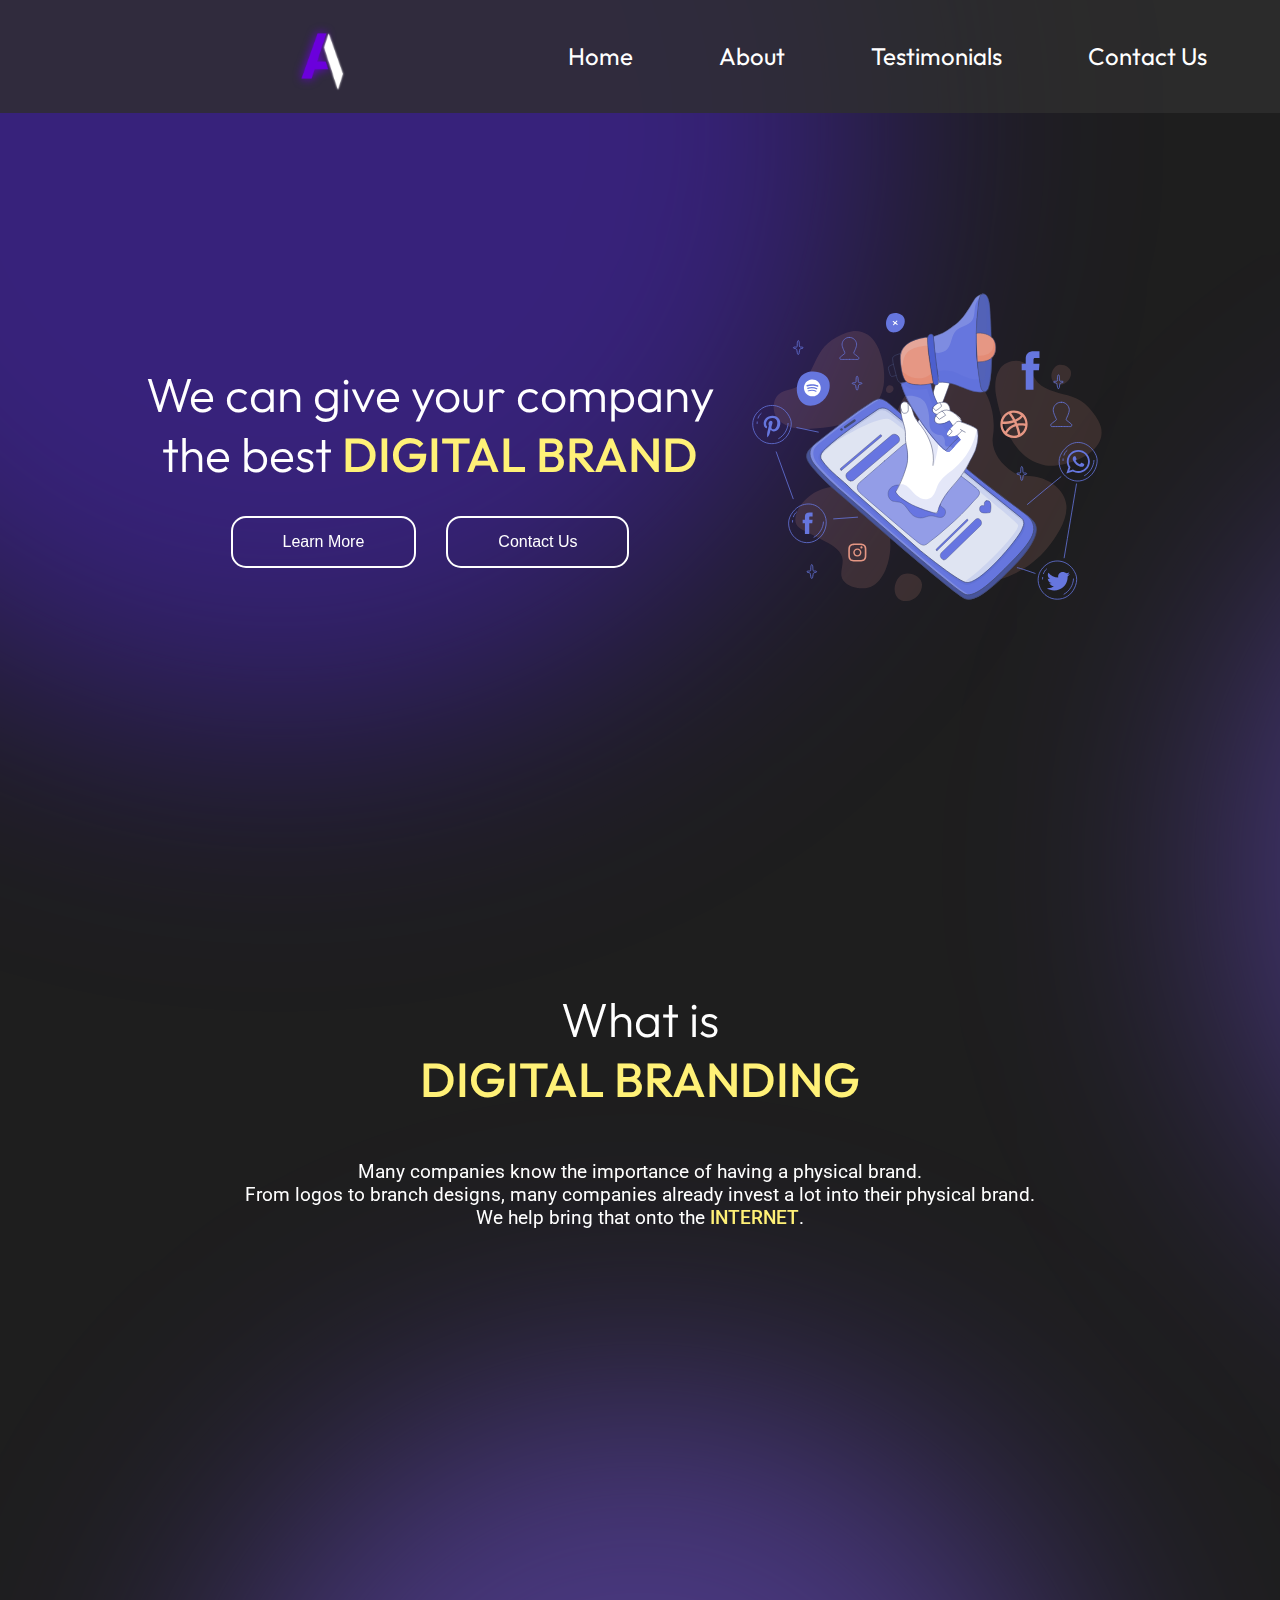
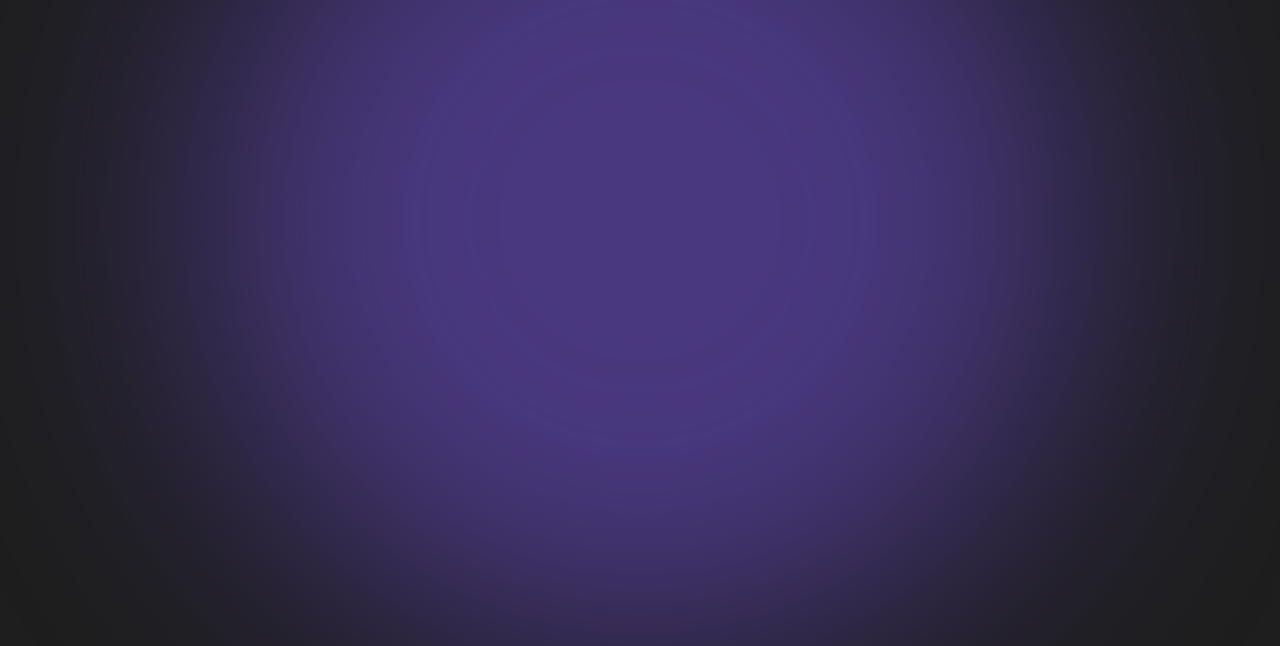
<file: index.html>
<!DOCTYPE html>
<html lang="en">
<head>
    <meta charset="UTF-8">
    <meta name="viewport" content="width=device-width, initial-scale=1.0">

    <link rel="preconnect" href="https://fonts.googleapis.com">
    <link rel="preconnect" href="https://fonts.gstatic.com" crossorigin>
    <link href="https://fonts.googleapis.com/css2?family=Outfit:wght@100..900&display=swap" rel="stylesheet">

    <link rel="preconnect" href="https://fonts.googleapis.com">
    <link rel="preconnect" href="https://fonts.gstatic.com" crossorigin>
    <link href="https://fonts.googleapis.com/css2?family=Roboto:ital,wght@0,100;0,300;0,400;0,500;0,700;0,900;1,100;1,300;1,400;1,500;1,700;1,900&display=swap" rel="stylesheet">   

    <link rel="stylesheet" href="./style.css">
    <script src="https://ajax.googleapis.com/ajax/libs/jquery/3.7.1/jquery.min.js"></script>
    <title>AGSE Media</title>
</head>
<body>
    <div class="nav-bar">
        <img class="logo" src="./Assets/Images/logo.png" alt="logo">
        <nav>
            <li><a href="#home">Home</a></li>
            <li><a href="#about">About</a></li>
            <li><a href="#services">Testimonials</a></li>
            <li><a href="#">Contact Us</a></li>
        </nav>
    </div>

    <div class="bg-circle c1"></div>

    <div class="home hidden" id="home">
        <div class="left">
            <h1>We can give your company <br> the best <span class=title>DIGITAL BRAND</span></h1>
            <div class="btns">
                <button class="btn">Learn More</button>
                <button class="btn">Contact Us</button>
            </div>
        </div>
        <img class="home-img" src="./Assets/Images/15917680_5666023.svg" alt="branding">
    </div>

    <div class="bg-circle c2"></div>

    <div class="about hidden" id="about">
        <h1>What is <br> <span class="title">DIGITAL BRANDING</span></h1>
        <p>
            Many companies know the importance of having a physical brand. <br>
            From logos to branch designs, many companies already invest a lot into their physical brand.<br>
            We help bring that onto the <span class="title">INTERNET</span>.
        </p>
    </div>

    <div class="bg-circle c3"></div>

    <div class="services hidden" id="services">
        <h1>What do our clients <br> <span class="title">RECEIVE</span>?</h1>
        <div class="card-container">
            <div class="card hidden">
                <h3>Video Editing</h3>
                <ul>
                    <li>Provide industry standard edits for your business</li>
                    <li>Edit based on your AUDIENCE</li>
                    <li>Short and long form content</li>
                </ul>
            </div>
            <div class="card hidden">
                <h3>Websites</h3>
                <ul>
                    <li>Provide your company professional websites</li>
                    <li>Craft sites for your NICHE</li>
                    <li>Websites responsive for all platforms</li>
                </ul>
            </div>
        </div>
    </div>

    <script src="index.js"></script>
</body>
</html>
</file>
<file: style.css>
body {
    background-color: #1E1E1E;
    padding: 0;
    margin: 0;
    overflow-x: hidden;
    overflow-y: scroll;
}

html{
    scroll-behavior: smooth;
}

body::-webkit-scrollbar{
    display: none;
}

.hidden {
    opacity: 0;
    filter: blur(3px);
    transform: translateY(15%);
    transition: all 0.5s;
}

.show{
    opacity: 1;
    filter: blur(0);
    transform: translateY(0);
}

.nav-bar {
    margin: 0;
    padding: 0;
    background-color: rgb(46, 46, 46, 0.3);
    display: flex;
    width: 100%;
    height: 10vh;
    flex-direction: row;
    justify-content: space-around;
    align-items: center;
    transition: height 0.5s ease;
}

.nav-bar:hover{
    height: 12.5vh;
    background-color: rgb(46, 46, 46, 0.8);
}

.logo {
    height: 200px;
    margin-left: 150px;
}

nav {
    display: flex;
    width: 50vw;
    justify-content: space-around;
    align-items: center;
}

.nav-bar li {
    list-style-type: none;
    padding: 0;
    margin: 0;
    overflow: hidden;
}

.nav-bar a {
    text-decoration: none;
    color: white;
    font-size: 1.5rem;
    font-family: "Outfit", sans-serif;
    transition: color 0.5s;

}

.nav-bar a:hover {
    color: #C369ED;
}

/* Home Page */

.home {
    display: flex;
    justify-content: center;
    align-items: center;
    height: 75vh;
    width: 100vw;
    gap: 20px;
}

.home-img {
    height: 45rem;
}

.home h1{
    font-family: "Outfit", "sans-serif";
    font-weight: 300;
    font-size: 3rem;
    color: white;
    text-align: center;
}

.title {
    color: #FFF177;
    font-weight: 500;;
}

.btns {
    display: flex;
    justify-content: center;
    align-items: center;
    width: 100%;
    gap: 30px;
}

.btn {
    background-color: transparent;
    border: 2px solid white;
    border-radius: 15px;
    color: white;
    padding: 15px 50px;
    font-size: 1rem;
    transition: background-color 0.3s ease;
    transition: border-color 0.3s ease;
    transition: box-shadow 0.6s ease;
    transition: padding 0.3s ease;
}

.btn:hover {
    background-color: #C369ED;
    border-color: transparent;
    box-shadow: 0 12px 16px 0 rgba(0,0,0,0.2), 0 17px 50px 0 rgba(0,0,0,0.2);
    padding: 20px 52px;
}

.bg-circle {
    width: 60rem;
    height: 60rem;
    border-radius: 50%;
    opacity: 0.5;
    position: absolute;
    filter: blur(100px);
    z-index: -200;
}

.bg-circle.c1{
    top: -350px;
    left: -200px;
    background-color: #5127D8;
    box-shadow: 0 0 200px 5px #5127D8,
                0 0 400px 7px #5127D8,
                0 0 550px 7px #5127D8,
                0 0 700px 7px #5127D8;
}

.bg-circle.c2{
    width: 40rem;
    height: 40rem;
    top: 550px;
    left: 1350px;
    background-color: #7452E0;
    box-shadow: 0 0 200px 5px #7452E0,
                0 0 400px 7px #7452E0,
                0 0 550px 20px #7452E0,
                0 0 700px 25px #7452E0;
}

/* About Page */

.about {
    display: flex;
    height: 70vh;
    width: 100vw;
    justify-content: center;
    align-items: center;
    gap: 150px;
    text-align: center;
    color: white;
}

.about h1 {
    font-size: 3rem;
    font-family: "Outfit", sans-serif;
    font-weight: 300;
}

.about p {
    font-size: 1.2rem;
    font-family: "Roboto", sans-serif;
}

/* Services page */

.services {
    display: flex;
    height: 80vh;
    width: 100vw;
    flex-direction: column;
    justify-content: flex-start;
    align-items: center;
}

.services h1 {
    font-family: "Outfit", "sans-serif";
    font-weight: 300;
    font-size: 3rem;
    color: white;
    text-align: center;
}

.bg-circle.c3{
    width: 40rem;
    height: 40rem;
    top: 1500px;
    margin-left: auto;
    margin-right: auto;
    left: 0;
    right: 0;
    text-align: center;
    background-color: #7452E0;
    box-shadow: 0 0 200px 5px #7452E0,
                0 0 400px 7px #7452E0,
                0 0 550px 20px #7452E0,
                0 0 700px 25px #7452E0;
}

.card-container {
    display: flex;
    width: 100%;
    justify-content: center;
    align-items: center;
    gap: 50px;
}

.card {
    width: 500px;
    height: 500px;
    border: 5px transparent solid;
    background-color: rgb(46, 46, 46, 0.5);
    border-radius: 25px;
    margin: 10px;
    box-shadow: 0 12px 16px 0 rgba(0,0,0,0.5), 0 25px 50px 0 rgba(0,0,0,0.5);
    transition: border 0.3s ease;
    transition: background-color 0.3s ease;
    transition: box-shadow 0.6s ease;
}

.card:hover{
    background-color: transparent;
    border: 5px white solid;
    box-shadow: 0 0 12px 5px #7452E0,
                0 0 25px 7px #7452E0,
                0 0 40px 7px #7452E0,
                0 0 45px 7px #7452E0;
}

.card h3{
    font-family: "Outfit", "sans-serif";
    font-weight: 500;
    font-size: 3rem;
    color: #FFF177;
    text-align: center;
}

.card li{
    font-size: 1.5rem;
    color: white;
    font-family: "Roboto", sans-serif;
    margin-left: 20px;
    margin-bottom: 30px;
}

/* Media Queries */

@media (max-width:1350px) {
    nav {
        justify-content: space-between;
    }
    .home-img {
        height: 25rem;
        width: 25rem;
        z-index: -2;
    }
    .about {
        flex-direction: column;
        gap: 0px;
    }
    .card {
        width: 350px;
        height: 350px;
    }
    .card h3 {
        font-size: 2rem;
    }
    .card li {
        font-size: 1.25rem;
        margin-left: 0;
    }
}

@media (max-width: 1024px) {
    .logo {
        margin-left: 0px;
    }
    nav {
        width: 60vw;
    }
    .home-img {
        height: 25rem;
        width: 25rem;
        z-index: -2;
    }
    .home h1 {
        font-size: 2rem;
    }
    .about {
        flex-direction: column;
    }

}

@media (max-width: 820px) {
    .nav-bar{
        height: 7vh;
    }
    .nav-bar:hover{
        height: 10vh;
    }
    .nav-bar a{
        font-size: 1rem;
    }
    .logo {
        height: 150px;
    }
    .home {
        flex-direction: column;
    }
    .bg-circle.c2{
        height:0;
    }
    .about h1{
        font-size: 2rem;
    }
    .about p{
        font-size: 1rem;
    }
    .services h1 {
        font-size: 2rem;
    }
    .card-container {
        flex-direction: column;
        gap: 15px;
    }
}

@media (max-width: 480px){
    .logo {
        height: 100px;
    }
    .about p {
        font-size: 0.85rem;
    }
    .card h3{
        font-size: 2rem;
    }
    .card li{
        font-size: 1rem;
    }
}

@media (min-width: 320px) and (max-width:479px) {
    .home h1{
        font-size: 1.5rem;
    }
    .btn {
        font-size: 0.75rem;
    }
    .home-img {
        height: 300px;
    }
}
</file>
